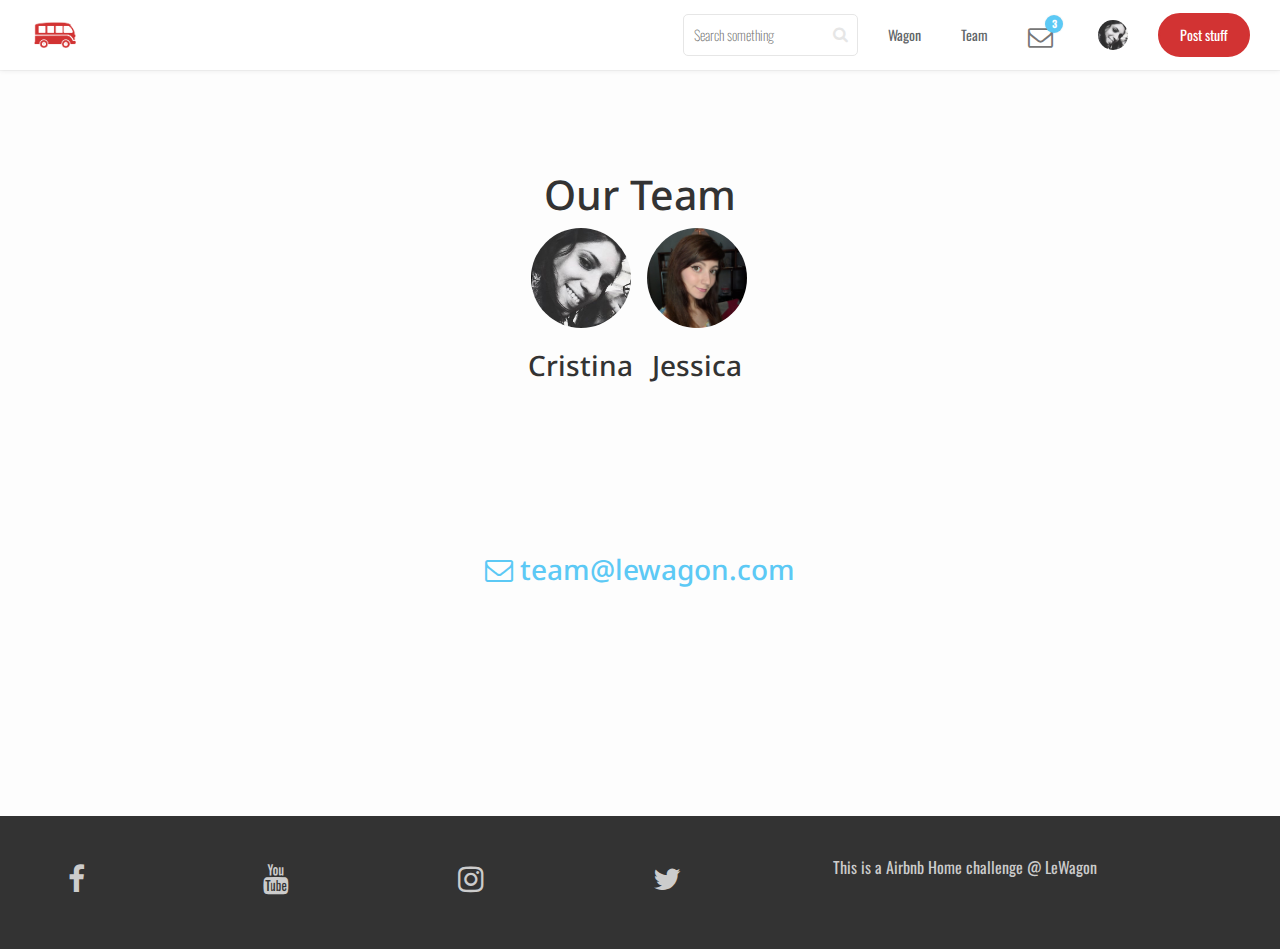
<file: team.html>
<!doctype html>
<html>
  <head>
    <meta charset="utf-8">

    <!-- Always force latest IE rendering engine or request Chrome Frame -->
    <meta content="IE=edge,chrome=1" http-equiv="X-UA-Compatible">

    <!-- For Bootstrap responsiveness -->
    <meta http-equiv="X-UA-Compatible" content="IE=edge">
    <meta name="viewport" content="width=device-width, initial-scale=1">

    <!-- Use title if it's in the page YAML frontmatter -->
    <title>The Middleman</title>

    <link href="stylesheets/all.css" rel="stylesheet" />
    <script src="javascripts/all.js"></script>

    <!-- HTML5 Shim and Respond.js IE8 support of HTML5 elements and media queries -->
    <!-- Leave those next 4 lines if you care about users using IE8 -->
    <!--[if lt IE 9]>
      <script src="https://oss.maxcdn.com/html5shiv/3.7.2/html5shiv.min.js"></script>
      <script src="https://oss.maxcdn.com/respond/1.4.2/respond.min.js"></script>
    <![endif]-->
  </head>

  <body class="team">

    <div class="navbar-wagon">
  <!-- Logo -->
<a class="navbar-wagon-brand" href="/">    <img src="images/lewagon.png" />
</a>
  <!-- Right Navigation -->
  <div class="navbar-wagon-right hidden-xs hidden-sm">

    <!-- Search form -->
    <form action="" class="navbar-wagon-search">
      <input type="text" class="navbar-wagon-search-input" placeholder="Search something">
      <button type="submit" class="navbar-wagon-search-btn">
        <i class="fa fa-search"></i>
      </button>
    </form>

    <!-- Text link -->
    <a href="https://www.lewagon.com" class="navbar-wagon-item navbar-wagon-link">Wagon</a>

    <!-- Text link -->
    <a href="team.html" class="navbar-wagon-item navbar-wagon-link">Team</a>

    <!-- Notification link-->
    <a href="" class="navbar-wagon-item navbar-wagon-link">
      <div class="badge-container">
        <i class="fa fa-envelope-o"></i>
        <div class="badge badge-blue">3</div>
      </div>
    </a>

    <!-- Profile picture and dropdown -->
    <div class="navbar-wagon-item">
      <div class="dropdown">
        <img src="/images/cristina.jpg" class="avatar dropdown-toggle" id="navbar-wagon-menu" data-toggle="dropdown">
        <ul class="dropdown-menu dropdown-menu-right navbar-wagon-dropdown-menu">
          <li><a href="#">Profile</a></li>
          <li><a href="#">Dashboard</a></li>
          <li><a href="#">Log Out</a></li>
        </ul>
      </div>
    </div>

    <!-- Button (call-to-action) -->
    <a href="" class="navbar-wagon-item navbar-wagon-button btn">Post stuff</a>
  </div>

  <!-- Dropdown appearing on mobile only -->
  <div class="navbar-wagon-item hidden-md hidden-lg">
    <div class="dropdown">
      <i class="fa fa-bars dropdown-toggle" data-toggle="dropdown"></i>
      <ul class="dropdown-menu dropdown-menu-right navbar-wagon-dropdown-menu">
        <li><a href="#">Some mobile link</a></li>
        <li><a href="#">Other one</a></li>
        <li><a href="#">Other one</a></li>
      </ul>
    </div>
  </div>
</div>

    
<body>
  <div class = "container text-center padded">
    <h1 class = "text-center"> Our Team</h1>
    <ul class="list-inline">
        <li>
          <img class="img-circle avatar-large" src="images/cristina.jpg" />
          <h3>Cristina</h3>
        </li>
        <li>
          <img class="img-circle avatar-large" src="images/jessica.jpg" />
          <h3>Jessica</h3>
        </li>
    </ul>
    <h3 class = "padded" >
      <a href="#"  class = "text-center"><i class="fa fa-envelope-o" aria-hidden="true"></i> team@lewagon.com </a>
    </h3>
  </div>
</body>


    <div id = "footer">
  <div class ="footer">
    <ul class = "list-inline ">
      <div class="container">
        <div class="row">
          <div class="col-xs-2">
            <li><i class="fa fa-facebook" aria-hidden="true"></i></li>
          </div>
          <div class="col-xs-2">
            <li><i class="fa fa-youtube" aria-hidden="true"></i></li>
          </div>
          <div class="col-xs-2">
            <li><i class="fa fa-instagram" aria-hidden="true"></i></li>
          </div>
          <div class="col-xs-2">
            <li><i class="fa fa-twitter" aria-hidden="true"></i></li>
          </div>
          <p>This is a Airbnb Home challenge @ LeWagon</p>
        </div>
      </div>
    </ul>
  </div>
</div>


  </body>
</html>
</file>
